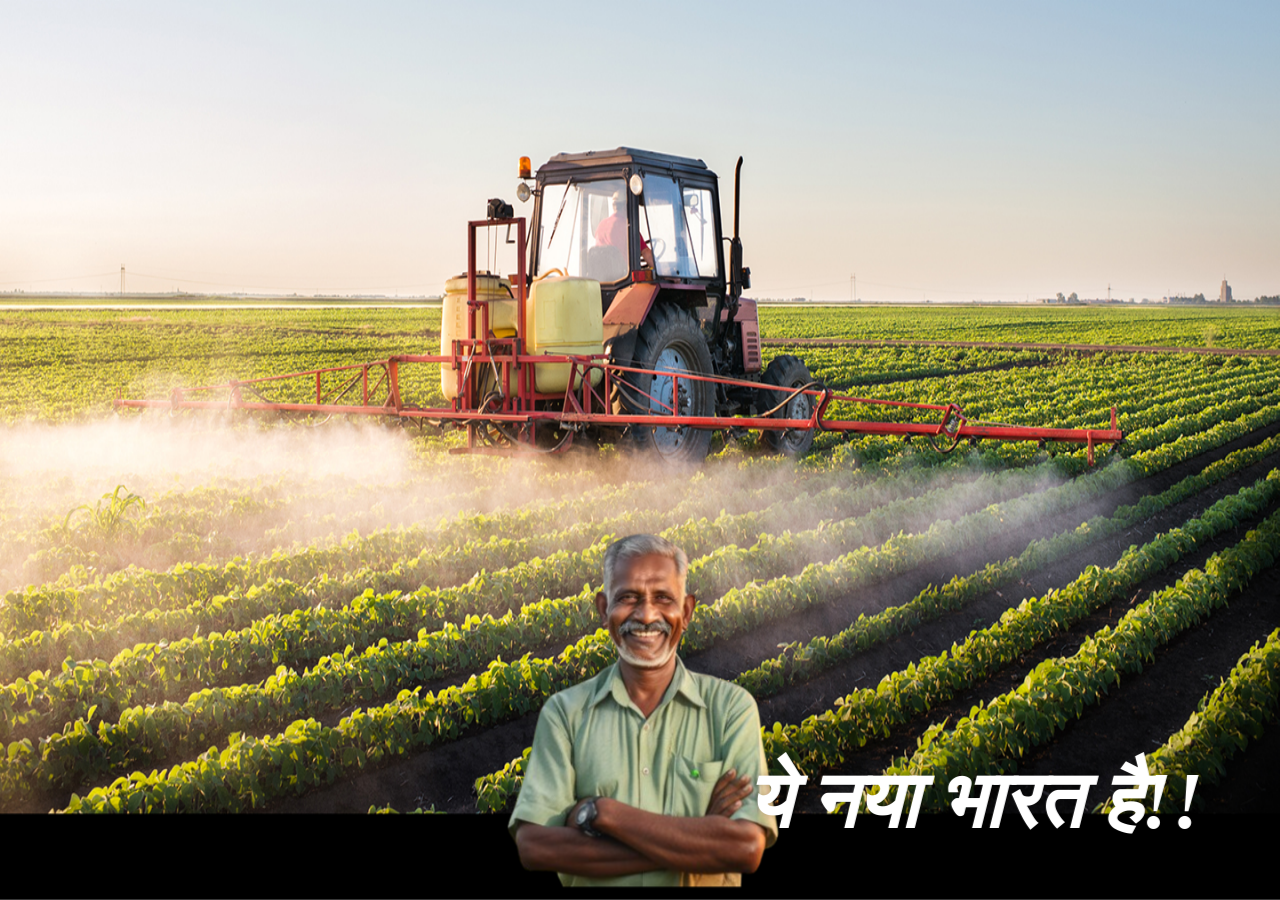
<file: parallax2/index.html>
<!DOCTYPE html>
<html lang="en">
<head>
    <meta charset="UTF-8">
    <meta http-equiv="X-UA-Compatible" content="IE=edge">
    <meta name="viewport" content="width=device-width, initial-scale=1.0">
    <title>Parallax</title>
    <link rel="stylesheet" href="style.css">
</head>
<body>
    <div id="wrapper">
   <div class="container">
    <img src="farmindian.jpeg" class="background" max-width="100%">
    <img src="360_F_630068155_RnZI6mC91wz7gUYFVmhzwpl4O6x00Cbh__1_-removebg-preview.png" class="foreground" max-width="100%">
<h1 style="font-style: italic;">ये नया भारत है!!</h1>

   </div>
   <section>
    <h2 class="secheading"> SOIL REPORT ANALYSIS FOR BETTER CROP CULTIVATION</h2>
    <p class="text"><H2>ABSTRACT</H2>The proposed application is designed to analyze soil reports from farmlands and provide comprehensive recommendations to farmers. By leveraging data mining techniques, the system evaluates soil conditions and offers crop suitability assessments, helping farmers make informed choices about what to plant on their land. Additionally, the application extends its support by suggesting suitable fertilizers to promote crop health and yield.
    <p>
        <H2>PROBLEM STATEMENT</H2>The agricultural sector faces several challenges in making informed decisions about crop selection and fertilization. Soil conditions vary significantly from one location to another, and this variability can greatly affect crop growth and yield. Farmers often lack access to easy-to-use tools for analyzing soil reports and determining the most suitable crops and fertilizers for their land. As a result, there's a pressing need to address this problem and provide a solution that empowers farmers to make data-driven decisions in agriculture.
</p>
<br><br><br>

   
 <div class="bg bg1">
    <a href="ProjectFinalPPT (1).pdf"><button class="sec"  onclick="index1.html">MORE INFO</button></a>

    
    <p> Improved Crop Yield: Your system provides farmers with valuable insights into the optimal crops to grow on their land based on soil conditions. This can lead to increased crop yields and better agricultural productivity.
        Resource Optimisation: By recommending suitable crops and associated fertilizers, your system helps farmers optimize resource usage, such as water and fertilizers, reducing waste and costs. Financial Benefits: Increased crop yields and reduced resource waste can translate into higher profits for farmers, making their agricultural practices more sustainable and profitable.
    </p>

    <br>
    <br>
    <p>
        
        
        
    </p>

 </div>



 <div class="bg bg2">
    <a href="http://127.0.0.1:5000"><button class="sec"  onclick="index1.html">PREDICT</button></a>
    <p>
<br>
<br>
<p>The primary objectives of this project are as follows:<BR>
    1. Develop a user-friendly web-based application for analyzing soil reports efficiently.<BR>
    2. Recommend appropriate fertilizers based on the soil analysis to promote healthy crop growth.<BR>
    3. Create algorithms that consider the specific characteristics of soil, such as nutrient content, pH levels<BR>
    4. Enable farmers to make well-informed decisions about crop selection and fertilization, ultimately leading
    to increased agricultural productivity and sustainability.<BR>
    5. Provide a platform that is accessible to farmers in a defined geographical area, ensuring that it caters to the
    needs of the intended user base..</p>
 </div>





 <div class="bg bg4">
    <h2 class="h2"> In conclusion, the integration of Artificial Intelligence (AI) and Machine Learning (ML) in soil analysis and crop recommendations represents a transformative approach to modernizing agriculture. This technology- driven paradigm offers a range of benefits that are poised to revolutionize farming practices, ensuring increased productivity, resource efficiency, and sustainability..</p>
        <br></h2>

 </div>


</section>

 </div>
    
</body>
</html>
</file>
<file: parallax2/style.css>
*{
    margin: 0;
    padding: 0;
    box-sizing: border-box;

}


#wrapper{
    height: 100vh;
    overflow-y: auto;
    overflow-x: hidden;
    perspective: 10px;
}

.container{
 position: relative;
 height: 100%;
 display: flex;
 justify-content: center;
 align-items: center;
 transform-style: preserve-3d;
 z-index: -1;

}

.background, .foreground{
    position: absolute;
    height: 100%;
    width: 100%;
    object-fit:fill;
 z-index: -1;

}
.background{
    transform: translateZ(-40px) scale(5);
}

.foreground{
    transform: translateZ(-20px) scale(5);
    position: absolute;
    height: 800px;
    width: 400px;
    object-fit:scale-down;
    padding-top: 300px;
   
    
}

h1{
    position:relative;
    
    top: 22rem;
    left: 44%;

    transform:translateX(-50%);
    font-size: 5rem;
    color: white;
    text-shadow: 0 0 10px rgba(0,0,0,0.3);
}
section{
    background-color: rgb(45,45,45);
    color:white;
    padding:  5rem;
}

.secheading{
    font-size: 5rem;
    padding: 0 10rem;

}

.text{
    font-size: 1.5rem;
    padding: 0 10rem;
    margin: 5rem 0;
}

.bg{
    position: relative;
    width: 100%;
    height: 700px;
    background-attachment: fixed;
    background-size: cover;
    background-position: center;

}

.bg1{
    background-image: url(FERTILIZEER2.avif);
    
}
.bg2{
    background-image: url(FERTILIZER1.jpeg);

}
.bg3{
    background-image: url(image2.jpeg);
   
}
.bg4{
    background-image: url(smiling\ farmer.jpeg);
}

.sec{
    position: absolute;
    background-color: white;
    padding: 0.5rem 2.5rem;
    left: 50%;
    top: 50%;
    transform: translateX(-50%) translateX(-50%);
    color: black;
    cursor: pointer;
}


.h2{
 height: 20px;
 width: auto;
 padding-left: 38%;
 padding-top: 35%;
}

.button1{ position: absolute;
    background-color: white;
    padding: 0.5rem 2.5rem;
    left: 58%;
    top: 80%;
    transform: translateX(-50%) translateX(-50%);
    color: black;
    cursor: pointer;
}
</file>
